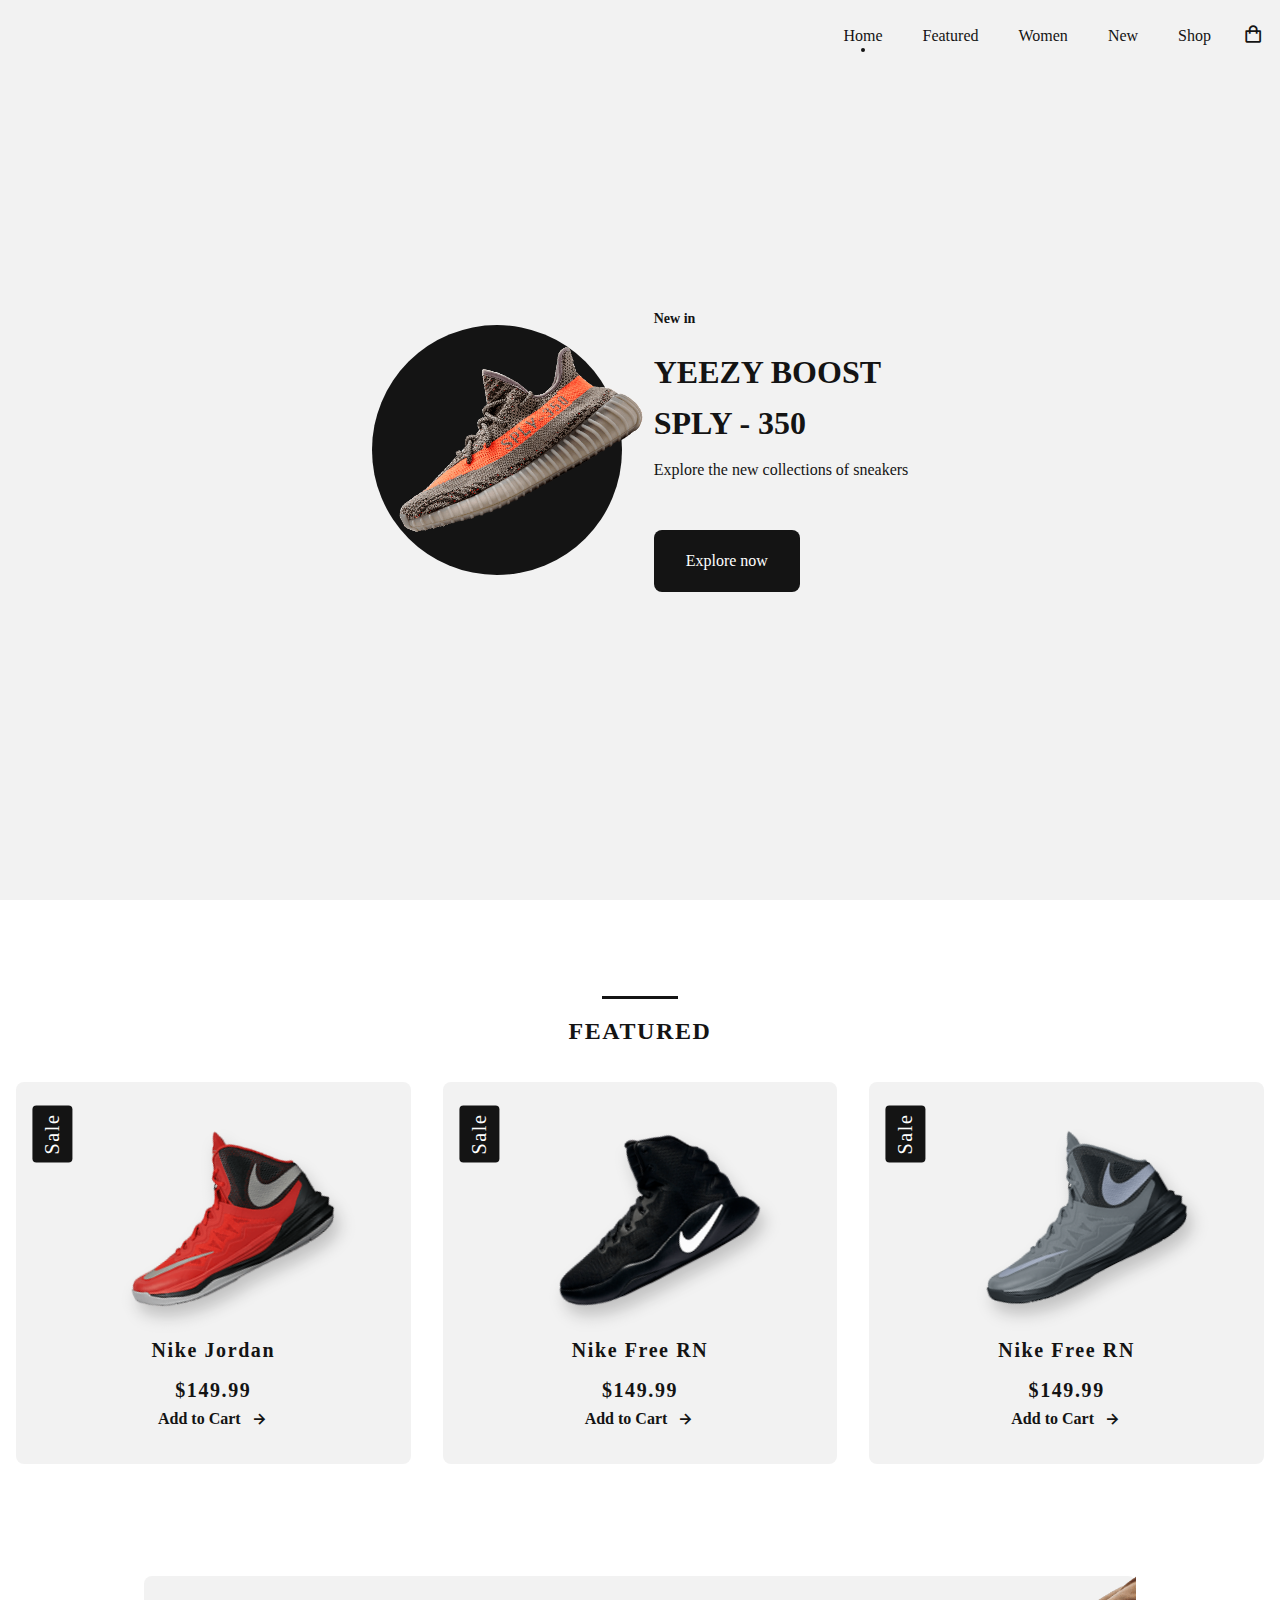
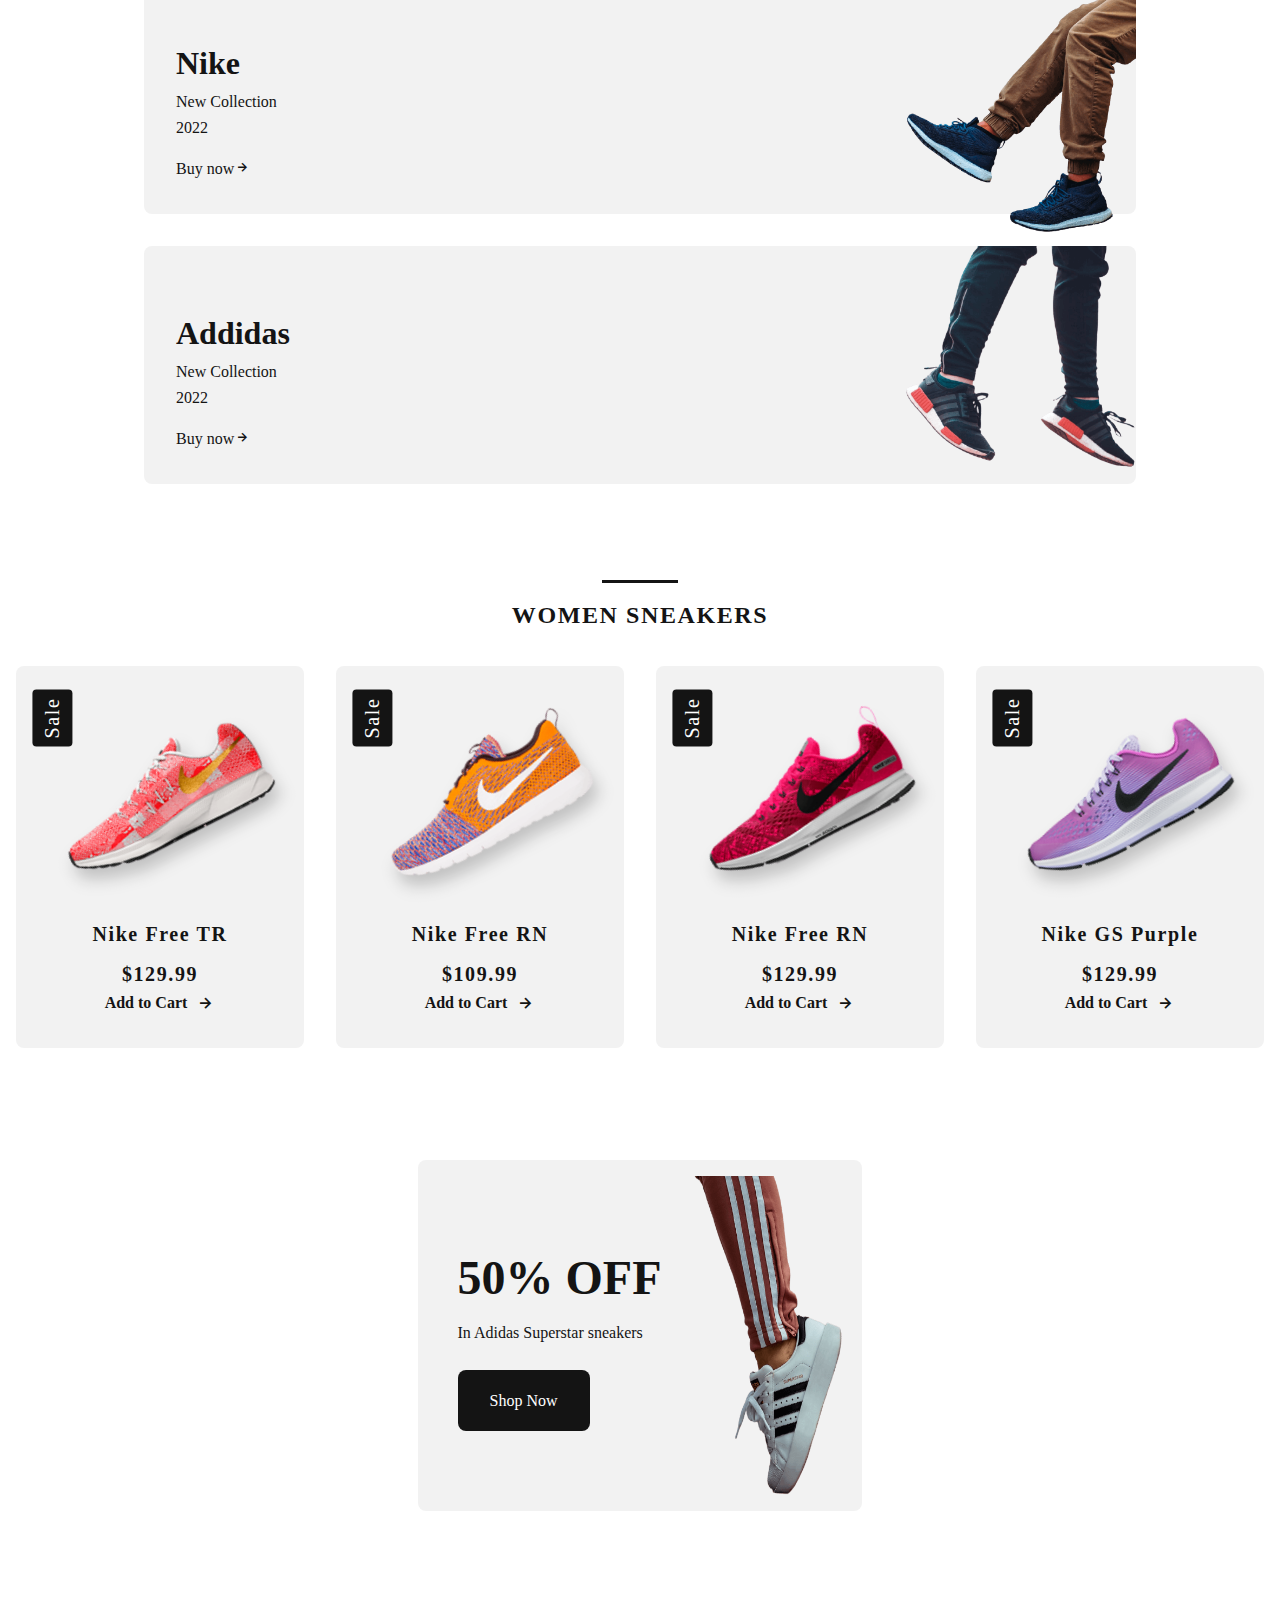
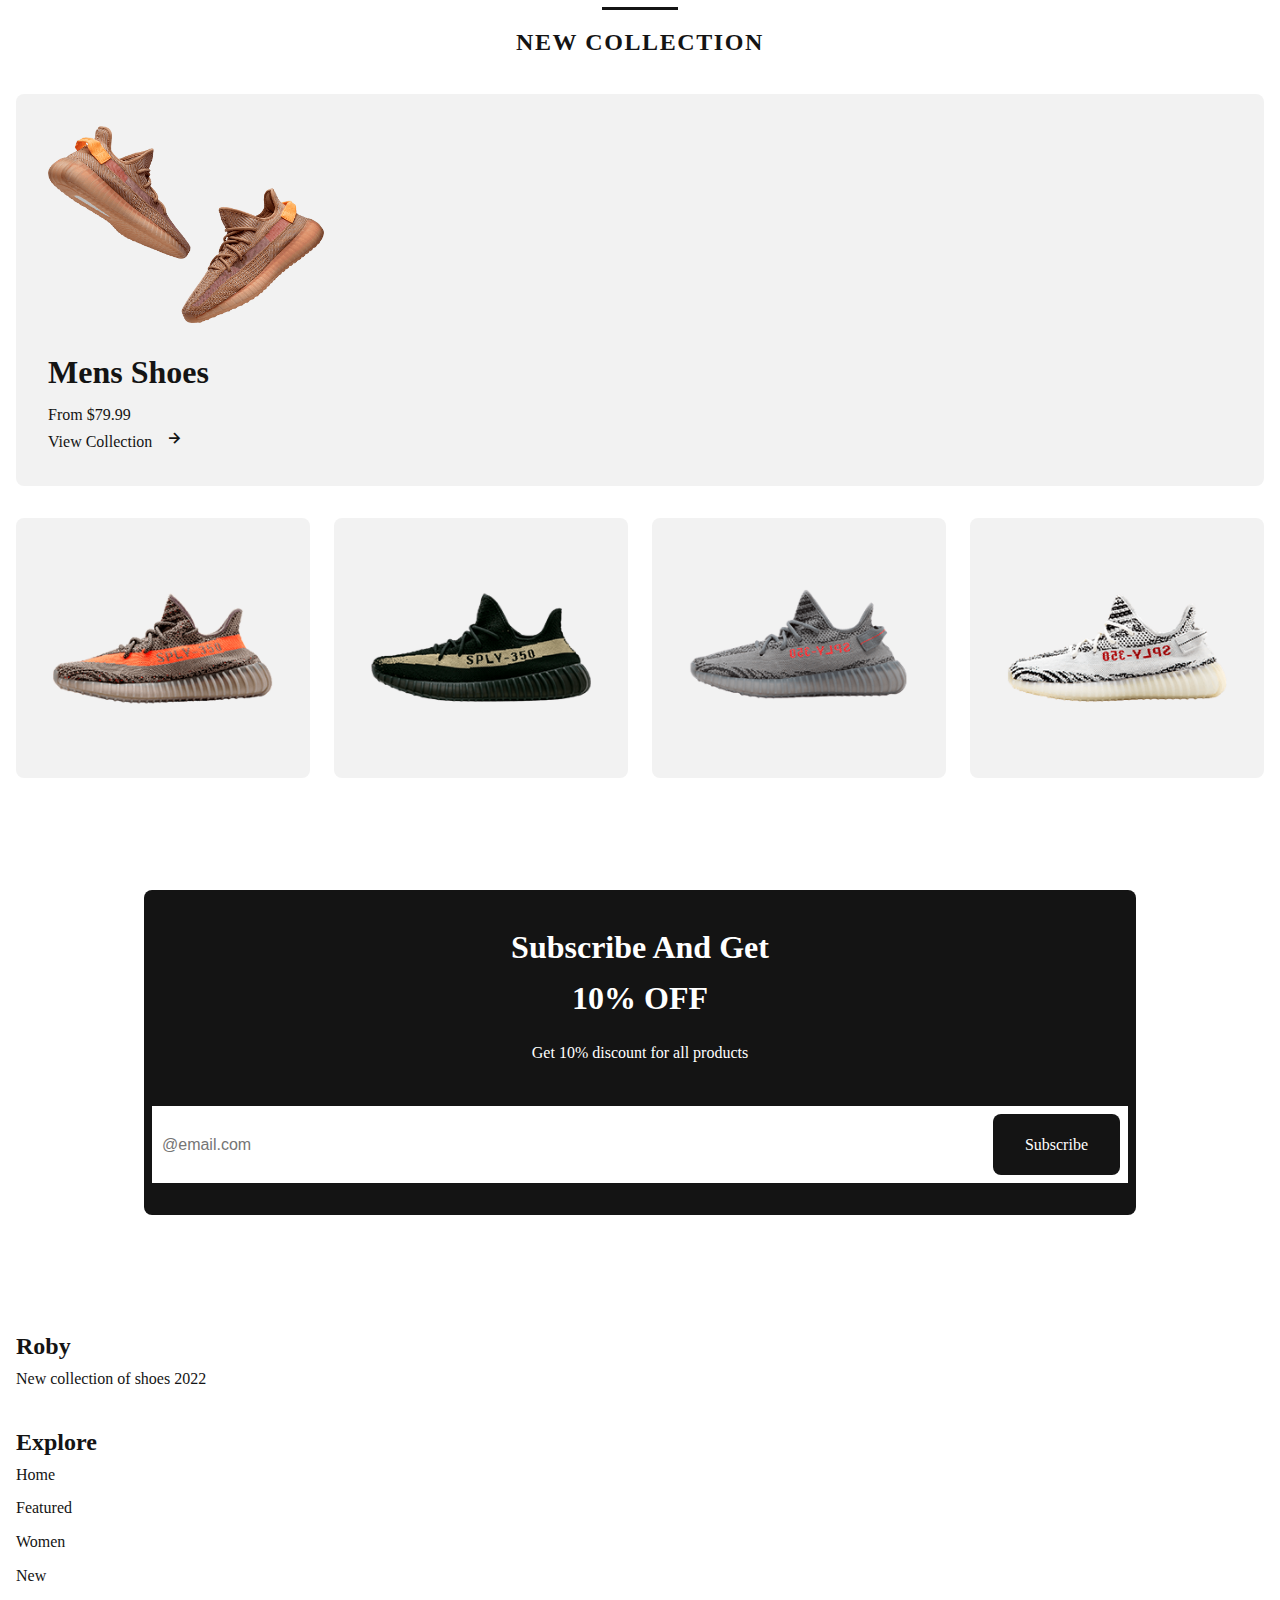
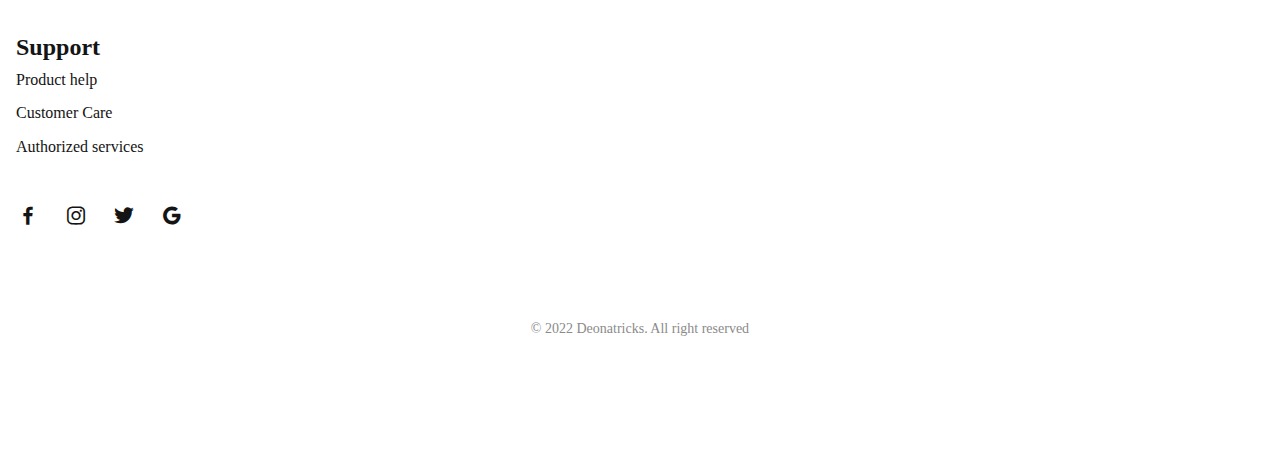
<file: index.html>
<!DOCTYPE html>
<html lang="en">

<head>
    <meta charset="UTF-8">
    <meta name="viewport" content="width=device-width, initial-scale=1.0">
    <!--- css---->
    <link rel="stylesheet" href="roby.css">

    <!---- Box icons-->
    <link href='https://unpkg.com/boxicons@2.0.9/css/boxicons.min.css' rel='stylesheet'>

    <title>Responsible Ecommerce website sneakers</title>
</head>

<body>
    <!-- Header---->
    <header class="l-header" id="header">
        <nav class="nav bd-grid">
            <div class="nav_toggle" id="nav-toggle">
                <i class="bx bxs-grid"></i>
            </div>

            <div class="nav_menu" id="nav-menu">
                <ul class="nav_list">
                    <li class="nav_item"><a href="#home" class="nav_link active">Home</a></li>
                    <li class="nav_item"><a href="#featured" class="nav_link">Featured</a></li>
                    <li class="nav_item"><a href="#women" class="nav_link">Women</a></li>
                    <li class="nav_item"><a href="#new" class="nav_link">New</a></li>
                    <li class="nav_item"><a href="./shop.html" class="nav_link">Shop</a></li>
                </ul>
            </div>
            
            <div class="nav_shop">
                <i class='bx bx-shopping-bag'></i>
            </div>
        </nav>
    </header>
    <main class="l-main">
        <!--====== HOME =======>-->
        <section class="home" id="home">
            <div class="home_container bd-grid">
                <div class="home_sneaker">
                    <div class="home_shape">
                        <img src="img/imghome.png" alt="" class="home_img">
                    </div>
                </div>
                <div class="home_data">
                    <span class="home_new">New in</span>
                    <h1 class="home_title">YEEZY BOOST <br> SPLY - 350 </h1>
                    <P class="home_description">Explore the new collections of sneakers</P>
                    <a href="#" class="button">Explore now</a>
                </div>
            </div>
        </section>
        <!--====== FEATURED =======>-->
        <section class="featured section" id="featured">
            <h2 class="section-title">FEATURED</h2>

            <div class="featured_container bd-grid">
                <article class="sneaker">
                    <div class="sneaker_sale">Sale</div>
                    <img src="img/featured1.png" class="sneaker_img">
                    <span class="sneaker_name">Nike Jordan</span>
                    <span class="sneaker_price">$149.99</span>
                    <a href="" class="button_light">Add to Cart<i class='bx bx-right-arrow-alt button_icon'></i></a>
                </article>

                <article class="sneaker">
                    <div class="sneaker_sale">Sale</div>
                    <img src="img/featured2.png" class="sneaker_img">
                    <span class="sneaker_name">Nike Free RN</span>
                    <span class="sneaker_price">$149.99</span>
                    <a href="" class="button_light">Add to Cart<i class='bx bx-right-arrow-alt button_icon'></i></a>
                </article>

                <article class="sneaker">
                    <div class="sneaker_sale">Sale</div>
                    <img src="img/featured3.png" class="sneaker_img">
                    <span class="sneaker_name">Nike Free RN</span>
                    <span class="sneaker_price">$149.99</span>
                    <a href="" class="button_light">Add to Cart<i class='bx bx-right-arrow-alt button_icon'></i></a>
                </article>
            </div>
        </section>
        <!--====== COLLECTION =======>-->
        <section class="collection red">
            <div class="collection_container bd-grid">
                <div class="collection_card">
                    <div class="collection_data">
                        <h3 class="collection_name">Nike</h3>
                        <p class="collection_description">
                            New Collection <br/>2022
                        </p>
                        <a href="#" clas="button_light">Buy now<i class='bx bx-right-arrow-alt button-icon'></i></a>
                    </div>
                        <img src="img/collection1.png" alt="" class="collection__img">                 
                </div>
                 

                <div class="collection_card">
                    <div class="collection_data">
                        <h3 class="collection_name">Addidas</h3>
                        <p class="collection_description">
                            New Collection<br/> 2022
                        </p>
                        <a href="#" clas="button_light">Buy now<i class='bx bx-right-arrow-alt button-icon'></i></a>
                    </div>
                        <img src="img/collection2.png" alt="" class="collection__img">                 
                </div>

               
            </div>
        </section>
        <!---========WOMEN SNEAKERS=======-->
           <section class="women section" id="women">
               <h2 class="section-title">WOMEN SNEAKERS</h2> 

               <div class="women__container bd-grid">
                <article class="sneaker">
                    <div class="sneaker_sale">Sale</div>
                    <img src="img/women1.png" class="sneaker_img">
                    <span class="sneaker_name">Nike Free TR</span>
                    <span class="sneaker_price">$129.99</span>
                    <a href="" class="button_light">Add to Cart<i class='bx bx-right-arrow-alt button_icon'></i></a>
                </article>
                             
                <article class="sneaker">
                    <div class="sneaker_sale">Sale</div>
                    <img src="img/women2.png" class="sneaker_img">
                    <span class="sneaker_name">Nike Free RN</span>
                    <span class="sneaker_price">$109.99</span>
                    <a href="" class="button_light">Add to Cart<i class='bx bx-right-arrow-alt button_icon'></i></a>
                </article>
                    
                <article class="sneaker">
                    <div class="sneaker_sale">Sale</div>
                    <img src="img/women3.png" class="sneaker_img">
                    <span class="sneaker_name">Nike Free RN</span>
                    <span class="sneaker_price">$129.99</span>
                    <a href="" class="button_light">Add to Cart<i class='bx bx-right-arrow-alt button_icon'></i></a>
                </article>

                <article class="sneaker">
                    <div class="sneaker_sale">Sale</div>
                    <img src="img/women4.png" class="sneaker_img">
                    <span class="sneaker_name">Nike GS Purple</span>
                    <span class="sneaker_price">$129.99</span>
                    <a href="" class="button_light">Add to Cart<i class='bx bx-right-arrow-alt button_icon'></i></a>
                </article>


               </div>
           </section>
        <!---======== OFFER =======-->
            <section class="offer ">
                <div class="offer_container ">
                    <div class="offer__data">
                        <h3 class="offer__title">50% OFF</h3>
                       <p class="offer__description">In Adidas Superstar sneakers</p>
                       <a href="#" class="button button1">Shop Now</a>
                    </div>

                    <img src="img/offert.png"  alt="" class="offer__img "  >
                </div>
                
            </section>
        <!---======== NEW COLLECTION =======-->

        <section class="new section" id="new">
             <h2 class="section-title">NEW COLLECTION</h2>

             <div class="new__container bd-grid"> 
                <div class="new__mens">
                    <img src="img/new1.png" alt="" class="new__mens-img">
                    <h3 class="new__title">Mens Shoes</h3>
                    <span class="new_preci">From $79.99</span>
                       <a href="#" class="button-light"> View Collection <i class='bx bx-right-arrow-alt button_icon'></i></a>
                 </div>
                    
                   <div class="new__sneaker">
                       <div class="new__sneaker-card">
                           <img src="img/new2.png" alt="" class="new__sneaker-img">
                           <div class="new__sneaker-overlay">
                               <a href="#" class="button">Add to Cart</a>
                           </div>
                       </div>

                       <div class="new__sneaker-card">
                        <img src="img/new3.png" alt="" class="new__sneaker-img">
                        <div class="new__sneaker-overlay">
                            <a href="#" class="button">Add to Cart</a>
                        </div>
                    </div>


                    <div class="new__sneaker-card">
                        <img src="img/new4.png" alt="" class="new__sneaker-img">
                        <div class="new__sneaker-overlay">
                            <a href="#" class="button">Add to Cart</a>
                        </div>
                    </div>

                    <div class="new__sneaker-card">
                        <img src="img/new5.png" alt="" class="new__sneaker-img">
                        <div class="new__sneaker-overlay">
                            <a href="#" class="button">Add to Cart</a>
                        </div>
                    </div>
                   </div>

             </div>
             
        </section>

        <!---======== NEWSLETTER =======-->
            <section class="newsletter red">
                <div class="newsletter__container bd-grid">
                    <div>
                        <h3 class="newsletter__title">Subscribe And Get <br> 10% OFF</h3>
                        <p class="newsletter__description">Get 10% discount for all products</p>

                    </div>

                    <form action="" class="newsletter__subscribe">
                        <input type="text" placeholder="@email.com" class="newsletter__input">
                        <a href="#" class="button">Subscribe</a>
                    </form>
                </div>
            </section>

    </main>
    <!---Footer--->
       <footer class="footer section">
           <div class="footer__content bd-grid">
               <div class="footer__box">
                   <h3 class="footer__title">Roby</h3>
                   <p class="footer__description">New collection of shoes 2022</p>
               </div>

               <div class="footer__box">
                <h3 class="footer__title">Explore</h3>
                <ul>
                  <li><a href="#home" class="footer__link">Home</a></li>
                  <li><a href="#featured" class="footer__link"> Featured</a></li>
                  <li><a href="#women" class="footer__link">Women</a></li>
                  <li><a href="#new" class="footer__link">New</a></li>
                </ul>
            </div>

            <div class="footer__box">
                <h3 class="footer__title">Support</h3>
                <ul>
                  <li><a href="#" class="footer__link">Product help</a></li>
                  <li><a href="#" class="footer__link"> Customer Care</a></li>
                  <li><a href="#" class="footer__link">Authorized services</a></li>
                  
                </ul>
            </div>

            <div class="footer__box">
            
                  <a href="#" class="footer__social"><i class="bx bxl-facebook"></i></a>
                  <a href="#" class="footer__social"> <i class="bx bxl-instagram"></i></a>
                  <a href="#" class="footer__social"><i class="bx bxl-twitter"></i></a>
                  <a href="#" class="footer__social"><i class="bx bxl-google"></i></a>
                
            </div>

           </div>

           <p class="footer__copy">&#169 2022 Deonatricks. All right reserved </p>
       </footer>         
   

    <!----main Js---->
    <script src=" main.js "></script>
</body>

</html>
</file>
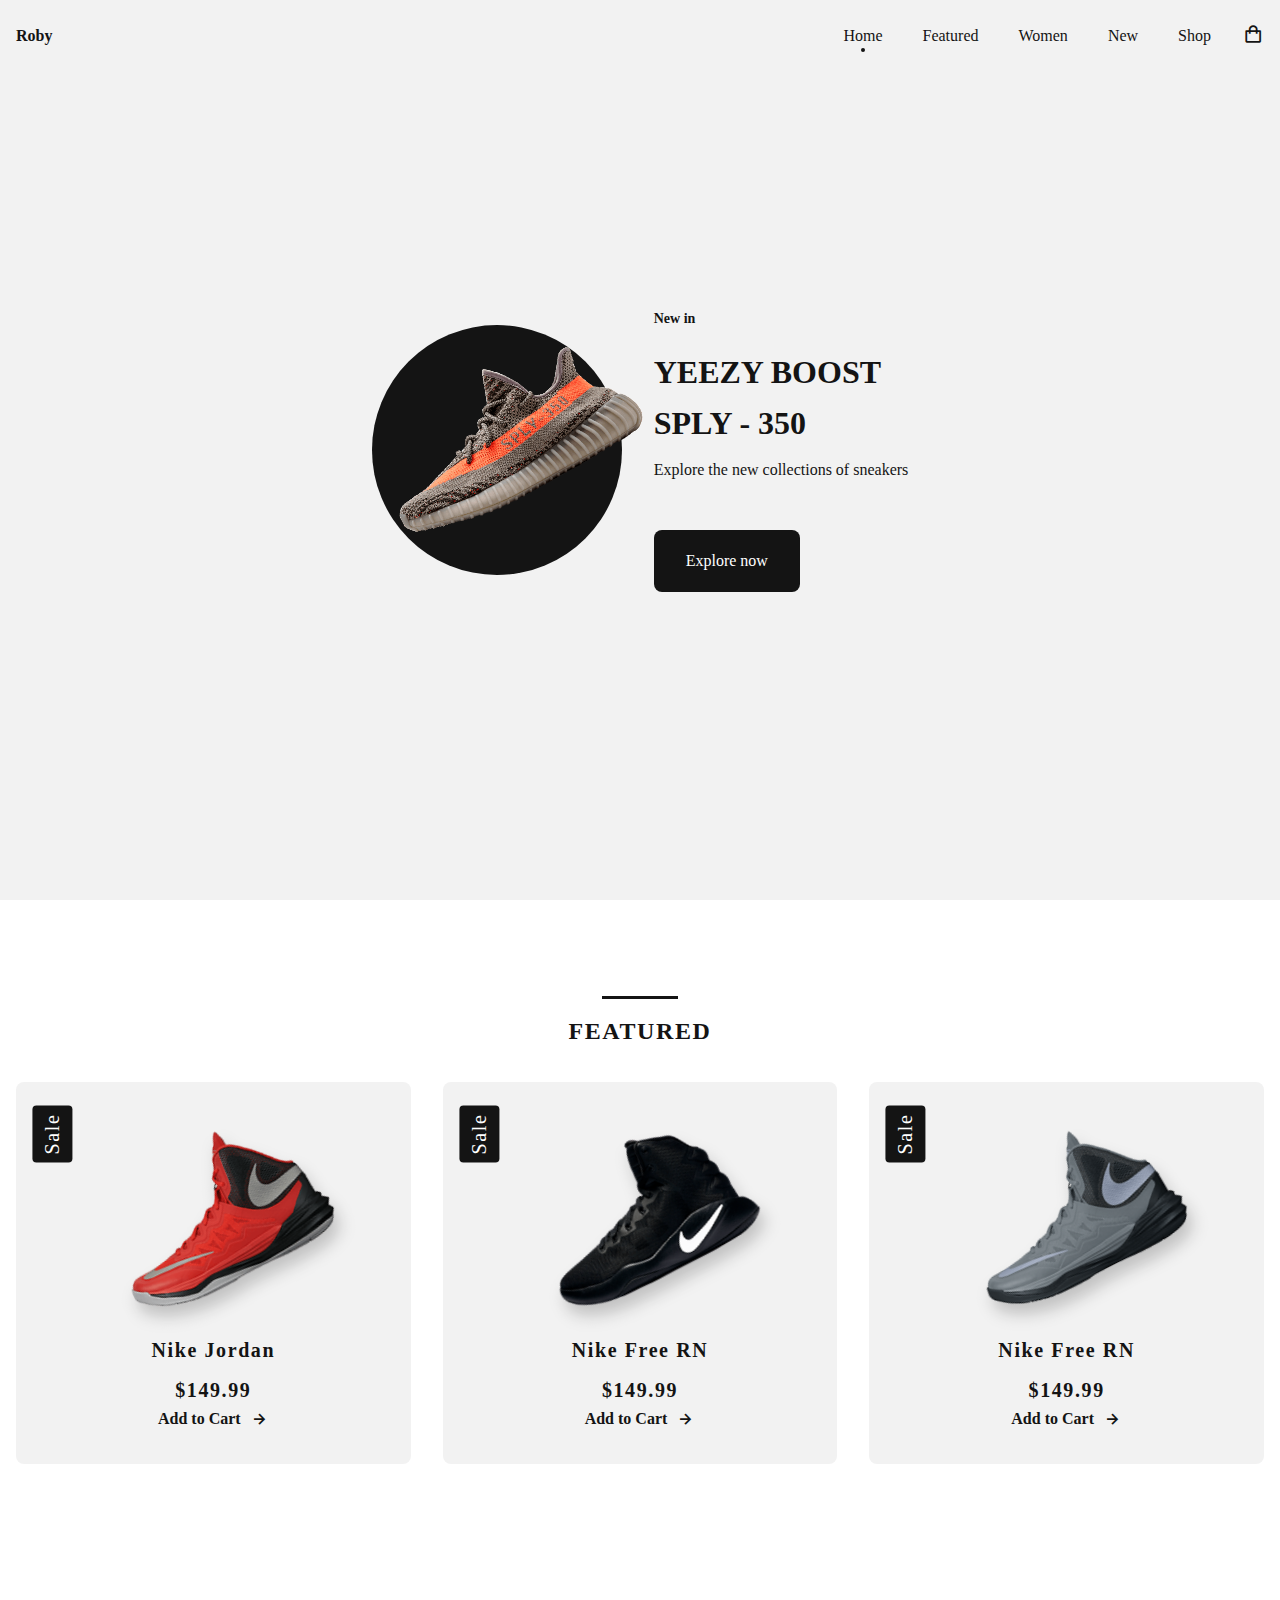
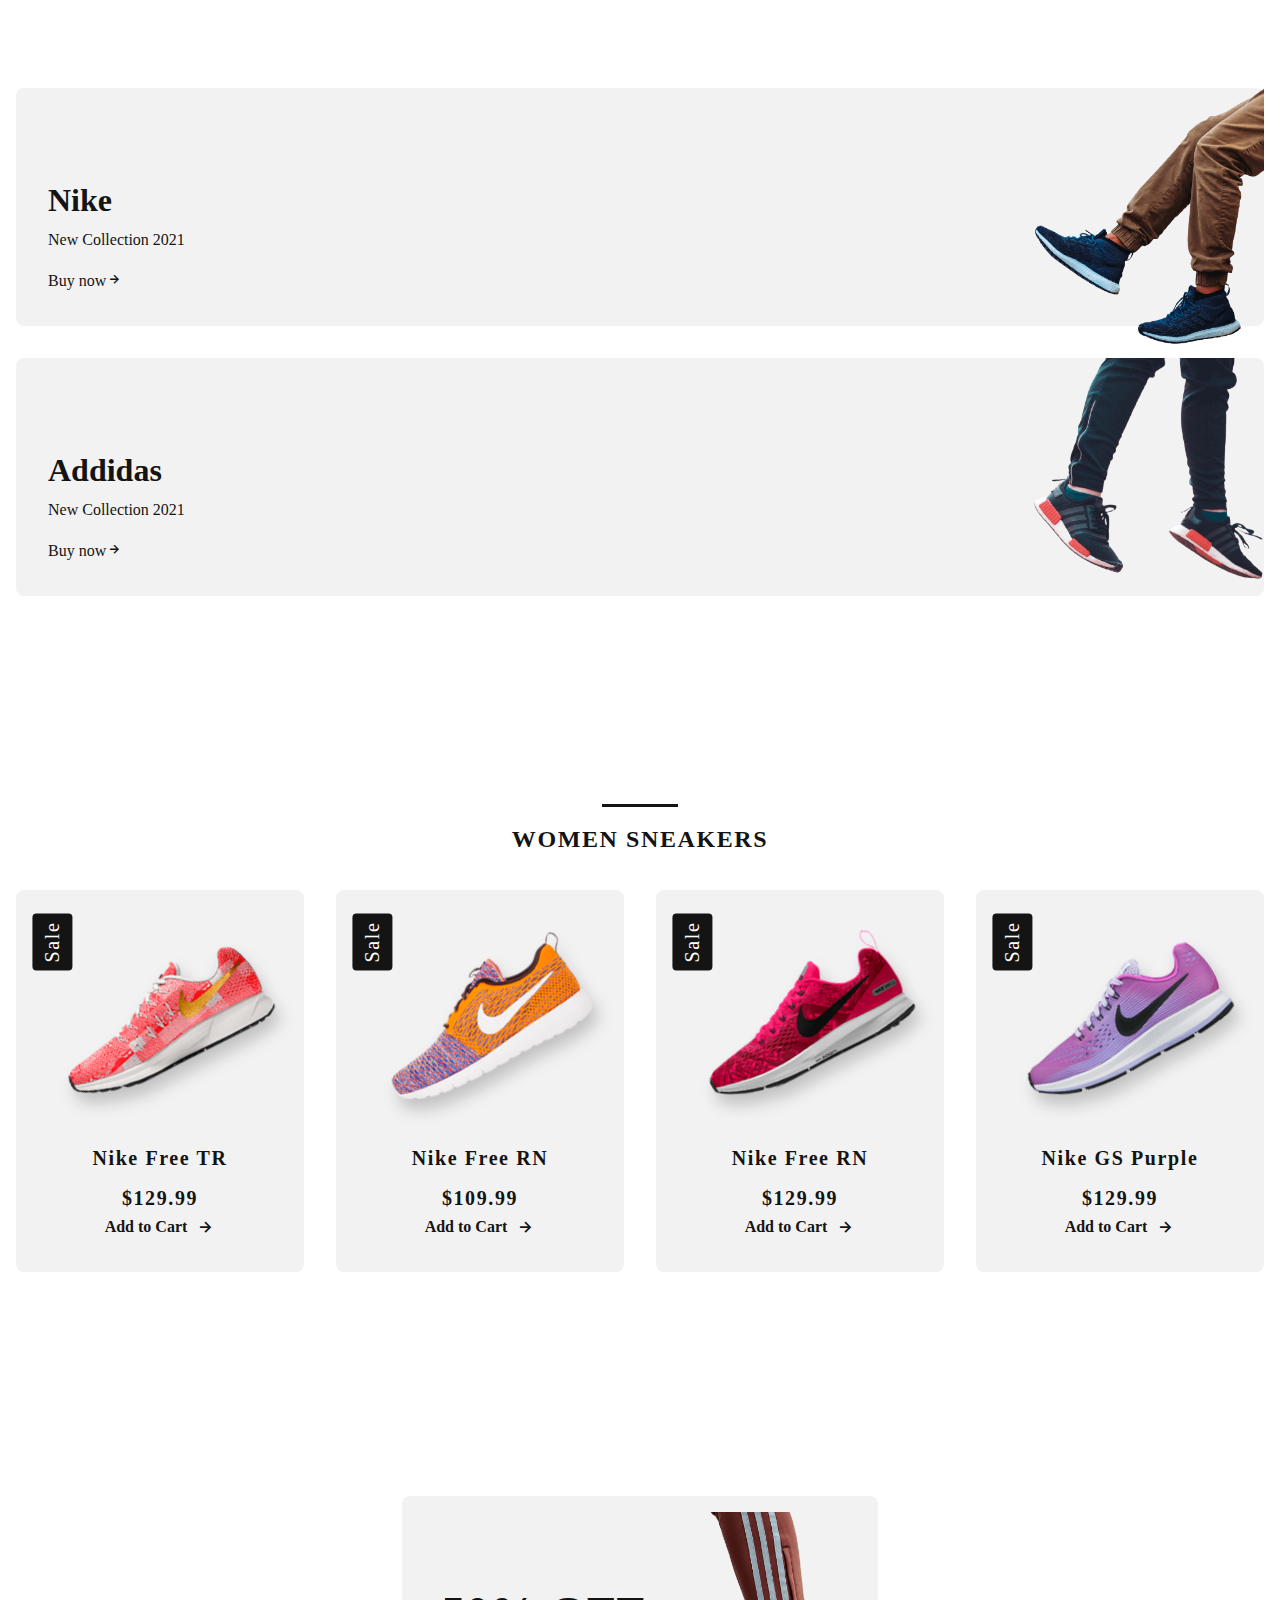
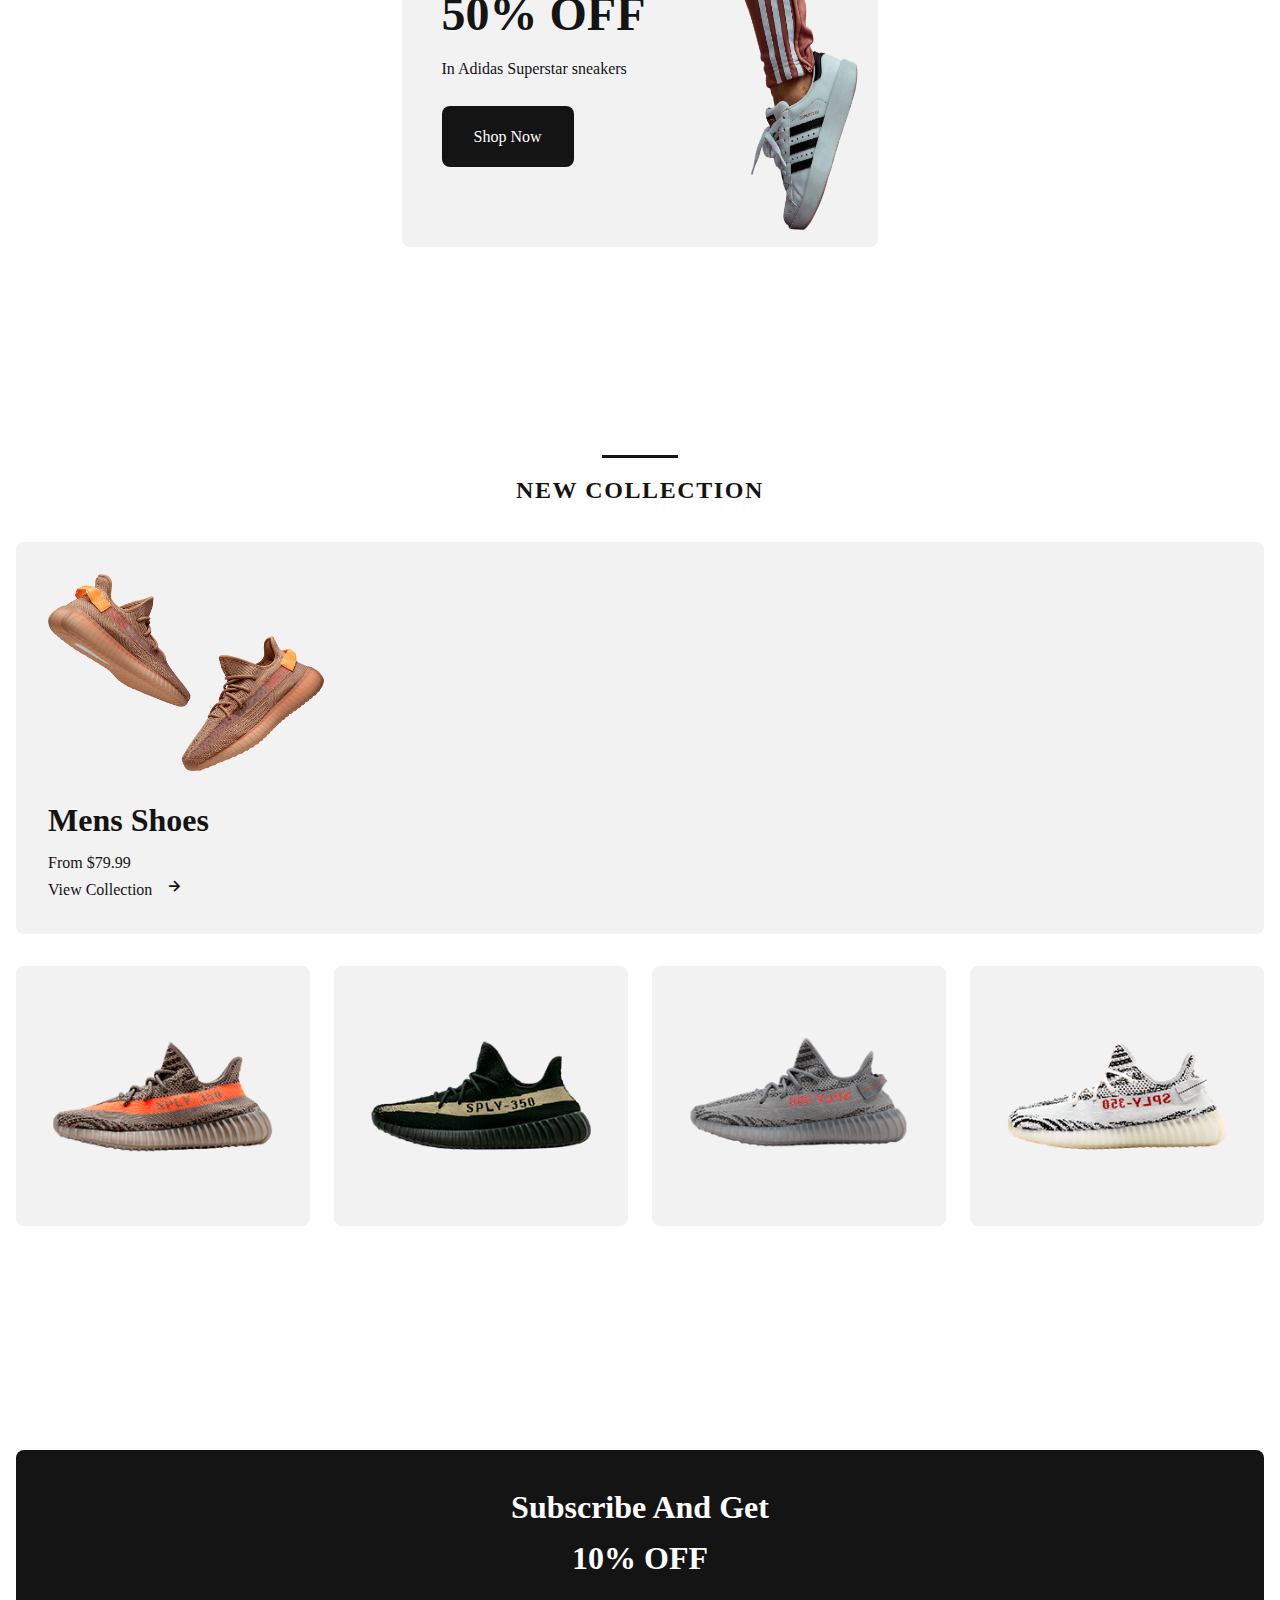
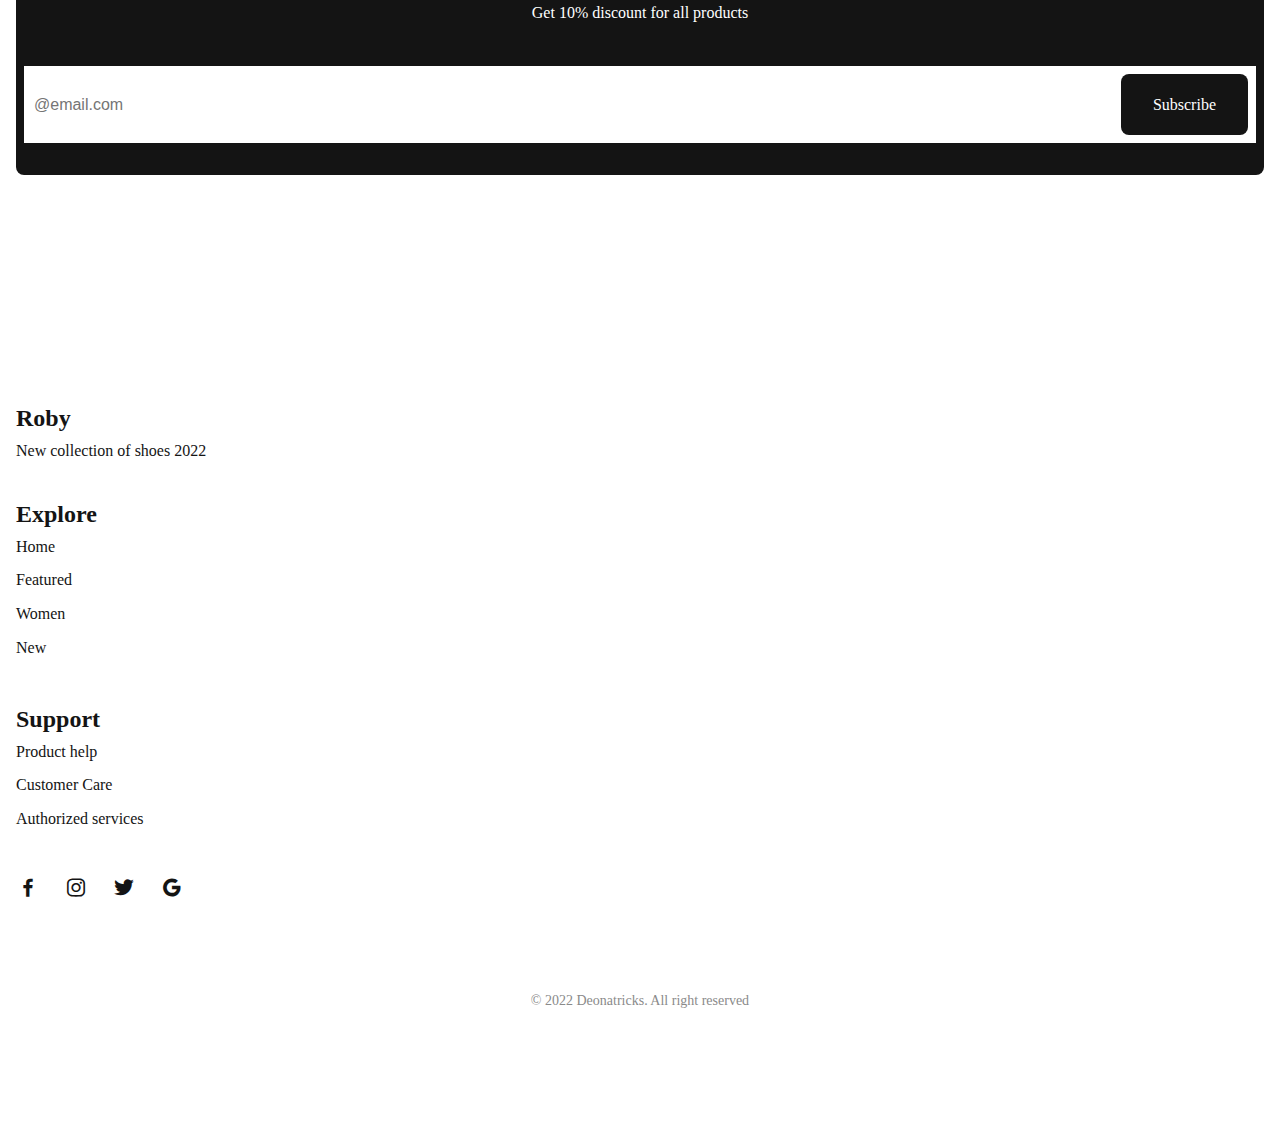
<file: roby.html>
<!DOCTYPE html>
<html lang="en">

<head>
    <meta charset="UTF-8">
    <meta name="viewport" content="width=device-width, initial-scale=1.0">
    <!--- css---->
    <link rel="stylesheet" href="roby.css">

    <!---- Box icons-->
    <link href='https://unpkg.com/boxicons@2.0.9/css/boxicons.min.css' rel='stylesheet'>

    <title>Responsible Ecommerce website sneakers</title>
</head>

<body>
    <!-- Header---->
    <header class="l-header" id="header">
        <nav class="nav bd-grid">
            <div class="nav_toggle" id="nav-toggle">
                <i class="bx bxs-grid"></i>
            </div>
            <a href="#" class="nav_logo">Roby</a>

            <div class="nav_menu" id="nav-menu">
                <ul class="nav_list">
                    <li class="nav_item"><a href="#home" class="nav_link active">Home</a></li>
                    <li class="nav_item"><a href="#featured" class="nav_link">Featured</a></li>
                    <li class="nav_item"><a href="#women" class="nav_link">Women</a></li>
                    <li class="nav_item"><a href="#new" class="nav_link">New</a></li>
                    <li class="nav_item"><a href="./shop.html" class="nav_link">Shop</a></li>
                </ul>
            </div>
            <div class="nav_shop">
                <i class='bx bx-shopping-bag'></i>
            </div>
        </nav>
    </header>
    <main class="l-main">
        <!--====== HOME =======>-->
        <section class="home" id="home">
            <div class="home_container bd-grid">
                <div class="home_sneaker">
                    <div class="home_shape">
                        <img src="img/imghome.png" alt="" class="home_img">
                    </div>
                </div>
                <div class="home_data">
                    <span class="home_new">New in</span>
                    <h1 class="home_title">YEEZY BOOST <br> SPLY - 350 </h1>
                    <P class="home_description">Explore the new collections of sneakers</P>
                    <a href="#" class="button">Explore now</a>
                </div>
            </div>
        </section>
        <!--====== FEATURED =======>-->
        <section class="featured section" id="featured">
            <h2 class="section-title">FEATURED</h2>

            <div class="featured_container bd-grid">
                <article class="sneaker">
                    <div class="sneaker_sale">Sale</div>
                    <img src="img/featured1.png" class="sneaker_img">
                    <span class="sneaker_name">Nike Jordan</span>
                    <span class="sneaker_price">$149.99</span>
                    <a href="" class="button_light">Add to Cart<i class='bx bx-right-arrow-alt button_icon'></i></a>
                </article>

                <article class="sneaker">
                    <div class="sneaker_sale">Sale</div>
                    <img src="img/featured2.png" class="sneaker_img">
                    <span class="sneaker_name">Nike Free RN</span>
                    <span class="sneaker_price">$149.99</span>
                    <a href="" class="button_light">Add to Cart<i class='bx bx-right-arrow-alt button_icon'></i></a>
                </article>

                <article class="sneaker">
                    <div class="sneaker_sale">Sale</div>
                    <img src="img/featured3.png" class="sneaker_img">
                    <span class="sneaker_name">Nike Free RN</span>
                    <span class="sneaker_price">$149.99</span>
                    <a href="" class="button_light">Add to Cart<i class='bx bx-right-arrow-alt button_icon'></i></a>
                </article>
            </div>
        </section>
        <!--====== COLLECTION =======>-->
        <section class="collection section ">
            <div class="collection_container bd-grid">
                <div class="collection_card">
                    <div class="collection_data">
                        <h3 class="collection_name">Nike</h3>
                        <p class="collection_description">
                            New Collection 2021
                        </p>
                        <a href="#" clas="button_light">Buy now<i class='bx bx-right-arrow-alt button-icon'></i></a>
                    </div>
                        <img src="img/collection1.png" alt="" class="collection__img">                 
                </div>
                 

                <div class="collection_card">
                    <div class="collection_data">
                        <h3 class="collection_name">Addidas</h3>
                        <p class="collection_description">
                            New Collection 2021
                        </p>
                        <a href="#" clas="button_light">Buy now<i class='bx bx-right-arrow-alt button-icon'></i></a>
                    </div>
                        <img src="img/collection2.png" alt="" class="collection__img">                 
                </div>

               
            </div>
        </section>
        <!---========WOMEN SNEAKERS=======-->
           <section class="women section" id="women">
               <h2 class="section-title">WOMEN SNEAKERS</h2> 

               <div class="women__container bd-grid">
                <article class="sneaker">
                    <div class="sneaker_sale">Sale</div>
                    <img src="img/women1.png" class="sneaker_img">
                    <span class="sneaker_name">Nike Free TR</span>
                    <span class="sneaker_price">$129.99</span>
                    <a href="" class="button_light">Add to Cart<i class='bx bx-right-arrow-alt button_icon'></i></a>
                </article>
                             
                <article class="sneaker">
                    <div class="sneaker_sale">Sale</div>
                    <img src="img/women2.png" class="sneaker_img">
                    <span class="sneaker_name">Nike Free RN</span>
                    <span class="sneaker_price">$109.99</span>
                    <a href="" class="button_light">Add to Cart<i class='bx bx-right-arrow-alt button_icon'></i></a>
                </article>
                    
                <article class="sneaker">
                    <div class="sneaker_sale">Sale</div>
                    <img src="img/women3.png" class="sneaker_img">
                    <span class="sneaker_name">Nike Free RN</span>
                    <span class="sneaker_price">$129.99</span>
                    <a href="" class="button_light">Add to Cart<i class='bx bx-right-arrow-alt button_icon'></i></a>
                </article>

                <article class="sneaker">
                    <div class="sneaker_sale">Sale</div>
                    <img src="img/women4.png" class="sneaker_img">
                    <span class="sneaker_name">Nike GS Purple</span>
                    <span class="sneaker_price">$129.99</span>
                    <a href="" class="button_light">Add to Cart<i class='bx bx-right-arrow-alt button_icon'></i></a>
                </article>


               </div>
           </section>
        <!---======== OFFER =======-->
            <section class="offer section">
                <div class="offer_container bd-grid">
                    <div class="offer__data">
                        <h3 class="offer__title">50% OFF</h3>
                       <p class="offer__description">In Adidas Superstar sneakers</p>
                       <a href="#" class="button">Shop Now</a>
                    </div>

                    <img src="img/offert.png"  alt="" class="offer__img "  >
                </div>
                
            </section>
        <!---======== NEW COLLECTION =======-->

        <section class="new section" id="new">
             <h2 class="section-title">NEW COLLECTION</h2>

             <div class="new__container bd-grid"> 
                <div class="new__mens">
                    <img src="img/new1.png" alt="" class="new__mens-img">
                    <h3 class="new__title">Mens Shoes</h3>
                    <span class="new_preci">From $79.99</span>
                       <a href="#" class="button-light"> View Collection <i class='bx bx-right-arrow-alt button_icon'></i></a>
                 </div>
                    
                   <div class="new__sneaker">
                       <div class="new__sneaker-card">
                           <img src="img/new2.png" alt="" class="new__sneaker-img">
                           <div class="new__sneaker-overlay">
                               <a href="#" class="button">Add to Cart</a>
                           </div>
                       </div>

                       <div class="new__sneaker-card">
                        <img src="img/new3.png" alt="" class="new__sneaker-img">
                        <div class="new__sneaker-overlay">
                            <a href="#" class="button">Add to Cart</a>
                        </div>
                    </div>


                    <div class="new__sneaker-card">
                        <img src="img/new4.png" alt="" class="new__sneaker-img">
                        <div class="new__sneaker-overlay">
                            <a href="#" class="button">Add to Cart</a>
                        </div>
                    </div>

                    <div class="new__sneaker-card">
                        <img src="img/new5.png" alt="" class="new__sneaker-img">
                        <div class="new__sneaker-overlay">
                            <a href="#" class="button">Add to Cart</a>
                        </div>
                    </div>
                   </div>

             </div>
             
        </section>

        <!---======== NEWSLETTER =======-->
            <section class="newsletter section">
                <div class="newsletter__container bd-grid">
                    <div>
                        <h3 class="newsletter__title">Subscribe And Get <br> 10% OFF</h3>
                        <p class="newsletter__description">Get 10% discount for all products</p>

                    </div>

                    <form action="" class="newsletter__subscribe">
                        <input type="text" placeholder="@email.com" class="newsletter__input">
                        <a href="#" class="button">Subscribe</a>
                    </form>
                </div>
            </section>

    </main>
    <!---Footer--->
       <footer class="footer section">
           <div class="footer__content bd-grid">
               <div class="footer__box">
                   <h3 class="footer__title">Roby</h3>
                   <p class="footer__description">New collection of shoes 2022</p>
               </div>

               <div class="footer__box">
                <h3 class="footer__title">Explore</h3>
                <ul>
                  <li><a href="#home" class="footer__link">Home</a></li>
                  <li><a href="#featured" class="footer__link"> Featured</a></li>
                  <li><a href="#women" class="footer__link">Women</a></li>
                  <li><a href="#new" class="footer__link">New</a></li>
                </ul>
            </div>

            <div class="footer__box">
                <h3 class="footer__title">Support</h3>
                <ul>
                  <li><a href="#" class="footer__link">Product help</a></li>
                  <li><a href="#" class="footer__link"> Customer Care</a></li>
                  <li><a href="#" class="footer__link">Authorized services</a></li>
                  
                </ul>
            </div>

            <div class="footer__box">
            
                  <a href="#" class="footer__social"><i class="bx bxl-facebook"></i></a>
                  <a href="#" class="footer__social"> <i class="bx bxl-instagram"></i></a>
                  <a href="#" class="footer__social"><i class="bx bxl-twitter"></i></a>
                  <a href="#" class="footer__social"><i class="bx bxl-google"></i></a>
                
            </div>

           </div>

           <p class="footer__copy">&#169 2022 Deonatricks. All right reserved </p>
       </footer>         
   

    <!----main Js---->
    <script src=" main.js "></script>
</body>

</html>
</file>
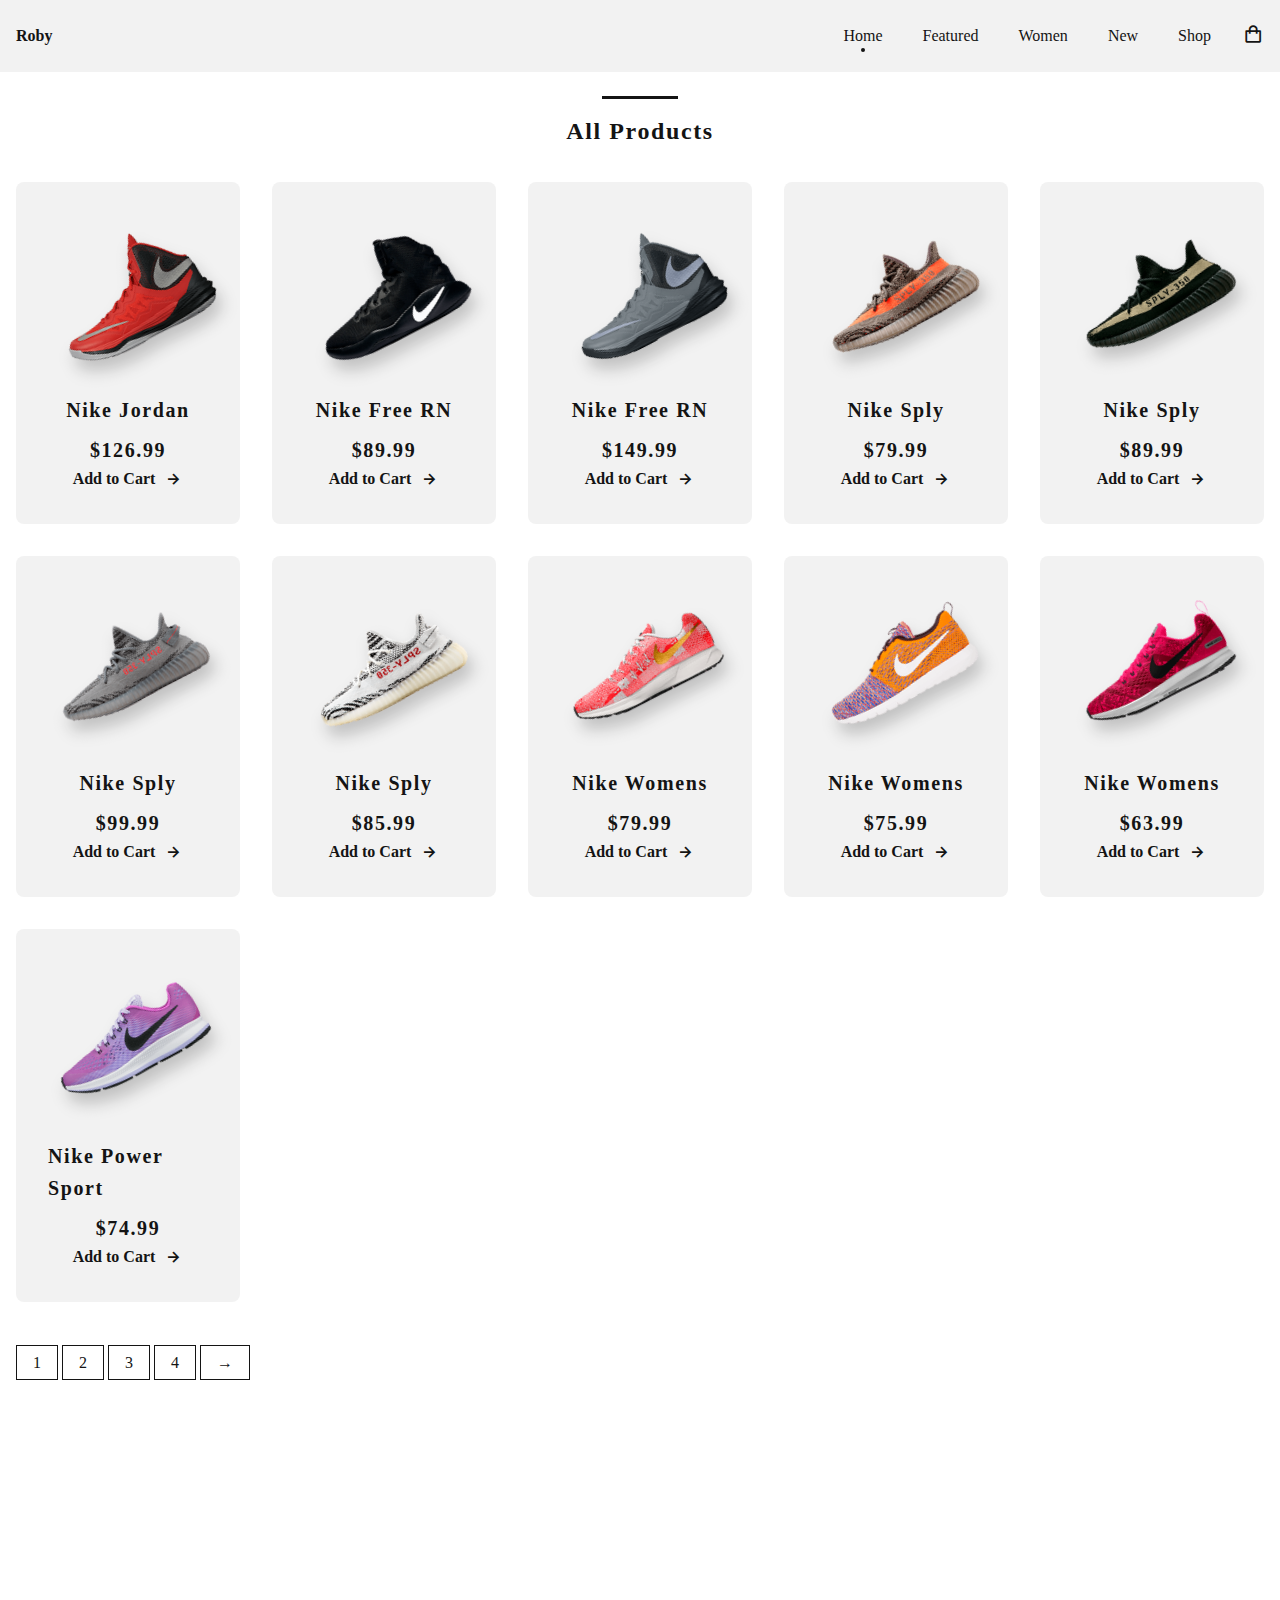
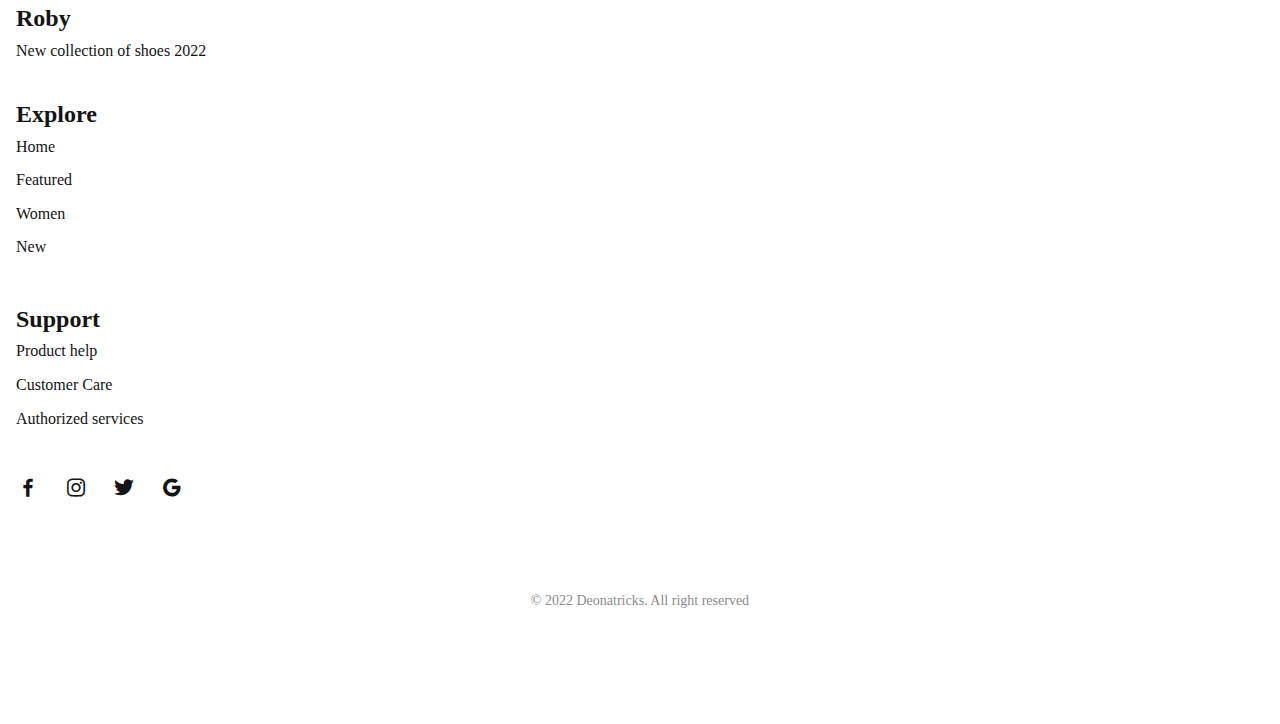
<file: shop.html>
<!DOCTYPE html>
 <html lang="en">
    <head>
        <meta charset="UTF-8">
        <meta name="viewport" content="width=device-width, initial-scale=1.0">
        <!--- CSS ---->
           <link rel="stylesheet" href="roby.css">  

         <!--- Box Icons ---->
         <link href='https://unpkg.com/boxicons@2.0.9/css/boxicons.min.css' rel='stylesheet'>

         <title>Responsive Ecommerce website sneakers</title>
    </head>
    <body>
         <!--- Header ---->
         <header class="l-header" id="header">
            <nav class="nav bd-grid">
                <div class="nav_toggle" id="nav-toggle">
                    <i class="bx bxs-grid"></i>
                </div>
                <a href="#" class="nav_logo">Roby</a>
    
                <div class="nav_menu" id="nav-menu">
                    <ul class="nav_list">
                        <li class="nav_item"><a href="./index.html" class="nav_link active">Home</a></li>
                        <li class="nav_item"><a href="./index.html" class="nav_link">Featured</a></li>
                        <li class="nav_item"><a href="./index.html" class="nav_link">Women</a></li>
                        <li class="nav_item"><a href="./index.html" class="nav_link">New</a></li>
                        <li class="nav_item"><a href="#shop" class="nav_link">Shop</a></li>
                    </ul>
                </div>
                <div class="nav_shop">
                    <i class='bx bx-shopping-bag'></i>
                </div>
            </nav>
         </header>
 
         <main class="l-main">
             <!--- ALL PRODUCTS ---->
             <section class="featured section" id="shop">
                <h2 class="section-title">All Products</h2>
    
                <div class="featured_container bd-grid">
                    <article class="sneaker">
                        
                        <img src="img/featured1.png" class="sneaker_img">
                        <span class="sneaker_name">Nike Jordan</span>
                        <span class="sneaker_price">$126.99</span>
                        <a href="" class="button_light">Add to Cart<i class='bx bx-right-arrow-alt button_icon'></i></a>
                    </article>
    
                    <article class="sneaker">
                        <img src="img/featured2.png" class="sneaker_img">
                        <span class="sneaker_name">Nike Free RN</span>
                        <span class="sneaker_price">$89.99</span>
                        <a href="" class="button_light">Add to Cart<i class='bx bx-right-arrow-alt button_icon'></i></a>
                    </article>
    
                    <article class="sneaker">
                        <img src="img/featured3.png" class="sneaker_img">
                        <span class="sneaker_name">Nike Free RN</span>
                        <span class="sneaker_price">$149.99</span>
                        <a href="" class="button_light">Add to Cart<i class='bx bx-right-arrow-alt button_icon'></i></a>
                    </article>

                    <article class="sneaker">
                        <img src="img/new2.png" class="sneaker_img">
                        <span class="sneaker_name">Nike Sply</span>
                        <span class="sneaker_price">$79.99</span>
                        <a href="" class="button_light">Add to Cart<i class='bx bx-right-arrow-alt button_icon'></i></a>
                    </article>

                    <article class="sneaker">
                        <img src="img/new3.png" class="sneaker_img">
                        <span class="sneaker_name">Nike Sply</span>
                        <span class="sneaker_price">$89.99</span>
                        <a href="" class="button_light">Add to Cart<i class='bx bx-right-arrow-alt button_icon'></i></a>
                    </article>

                    <article class="sneaker">
                        <img src="img/new4.png" class="sneaker_img">
                        <span class="sneaker_name">Nike Sply</span>
                        <span class="sneaker_price">$99.99</span>
                        <a href="" class="button_light">Add to Cart<i class='bx bx-right-arrow-alt button_icon'></i></a>
                    </article>

                    <article class="sneaker">
                        <img src="img/new5.png" class="sneaker_img">
                        <span class="sneaker_name">Nike Sply</span>
                        <span class="sneaker_price">$85.99</span>
                        <a href="" class="button_light">Add to Cart<i class='bx bx-right-arrow-alt button_icon'></i></a>
                    </article>

                    <article class="sneaker">
                        <img src="img/women1.png" class="sneaker_img">
                        <span class="sneaker_name">Nike Womens</span>
                        <span class="sneaker_price">$79.99</span>
                        <a href="" class="button_light">Add to Cart<i class='bx bx-right-arrow-alt button_icon'></i></a>
                    </article>

                    <article class="sneaker">
                        <img src="img/women2.png" class="sneaker_img">
                        <span class="sneaker_name">Nike Womens</span>
                        <span class="sneaker_price">$75.99</span>
                        <a href="" class="button_light">Add to Cart<i class='bx bx-right-arrow-alt button_icon'></i></a>
                    </article>

                    <article class="sneaker">
                        <img src="img/women3.png" class="sneaker_img">
                        <span class="sneaker_name">Nike Womens</span>
                        <span class="sneaker_price">$63.99</span>
                        <a href="" class="button_light">Add to Cart<i class='bx bx-right-arrow-alt button_icon'></i></a>
                    </article>

                    <article class="sneaker">
                        <img src="img/women4.png" class="sneaker_img">
                        <span class="sneaker_name">Nike Power Sport</span>
                        <span class="sneaker_price">$74.99</span>
                        <a href="" class="button_light">Add to Cart<i class='bx bx-right-arrow-alt button_icon'></i></a>
                    </article>
                </div> 

               <div class="sneaker__pages bd-grid">
                   <div>
                       <span class="sneaker__pag">1</span>
                       <span class="sneaker__pag">2</span>
                       <span class="sneaker__pag">3</span>
                       <span class="sneaker__pag">4</span>
                       <span class="sneaker__pag">&#8594;</span>
                   </div>
               </div>

            </section>

         </main>

          <!--- FOOTER ---->
          <footer class="footer section">
            <div class="footer__content bd-grid">
                <div class="footer__box">
                    <h3 class="footer__title">Roby</h3>
                    <p class="footer__description">New collection of shoes 2022</p>
                </div>
 
                <div class="footer__box">
                 <h3 class="footer__title">Explore</h3>
                 <ul>
                   <li><a href="#home" class="footer__link">Home</a></li>
                   <li><a href="#featured" class="footer__link"> Featured</a></li>
                   <li><a href="#women" class="footer__link">Women</a></li>
                   <li><a href="#new" class="footer__link">New</a></li>
                 </ul>
             </div>
 
             <div class="footer__box">
                 <h3 class="footer__title">Support</h3>
                 <ul>
                   <li><a href="#" class="footer__link">Product help</a></li>
                   <li><a href="#" class="footer__link"> Customer Care</a></li>
                   <li><a href="#" class="footer__link">Authorized services</a></li>
                   
                 </ul>
             </div>
 
             <div class="footer__box">
             
                   <a href="#" class="footer__social"><i class="bx bxl-facebook"></i></a>
                   <a href="#" class="footer__social"> <i class="bx bxl-instagram"></i></a>
                   <a href="#" class="footer__social"><i class="bx bxl-twitter"></i></a>
                   <a href="#" class="footer__social"><i class="bx bxl-google"></i></a>
                 
             </div>
 
            </div>
 
            <p class="footer__copy">&#169 2022 Deonatricks. All right reserved </p>
        </footer>         
          <!--- MAIN JS ---->
          <script src=" main.js "></script>
          
    </body>
 </html>
</file>
<file: roby.css>
/*======= GOOGLE FONTS ========*/

@import url('https://fonts.googleapis.com/css2?family=Poppins:wght@400;500;600;700&display=swap');

/*======= VARIABLE CSS ========*/

:root {
    --header-height: 3rem;
    /*======= FONT WEIGHT========*/
    --font-medium: 500;
    --font-semi-bold: 600;
    --font-bold: 700;
    /*======= COLORS ========*/
    --dark-colour: #141414;
    --dark-color-light: #8A8A8A;
    --dark-color-lighten: #F2F2F2;
    --white-color: #FFFFFF;
    /*======= FONTS AND TOPOGRAPHY ========*/
    --body-font: 'Poppins', san-serif;
    --big-font-size: 1.25rem;
    --bigger-font-size: 1.5rem;
    --biggest-font-size: 2rem;
    --h2-font-size: 1.25rem;
    --normal-font-size: .938rem;
    --smaller-font-size: .81rem;
    /*======= MARGINS ========*/
    --mb-1: .5rem;
    --mb-2: 1rem;
    --mb-3: 1.5rem;
    --mb-4: 2rem;
    --mb-5: 2.5rem;
    --mb-6: 3rem;
    /*======= Z - INDEX ========*/
    --z-fixed: 100;
    /*======= ROTATE IMG ========*/
    --rotate-img: rotate(-27deg);
}

@media screen and (min-width: 768px) {
     :root {
        --big-font-size: 1.5rem;
        --bigger-font-size: 2rem;
        --biggest-font-size: 3rem;
        --normal-font-size: 1rem;
        --smaller-font-size: .875rem;
    }
}


/*======= BASE ========*/

*,
::before,
 ::after {
    box-sizing: border-box;
}

html {
    scroll-behavior: smooth;
}

body {
    margin: var(--header-height) 0 0 0;
    font-size: var(--body-font);
    font-weight: var(--normal-font-size);
    color: var(--dark-colour);
    line-height: 1.6;
}

h1,
h2,
h3,
p,
ul {
    margin: 0;
}

ul {
    padding: 0;
    list-style: none;
}

a {
    text-decoration: none;
    color: var(--dark-colour);
}

img {
    max-width: 100%;
    height: auto;
    display: block;
}


/*======= CLASS CSS ========*/

.section {
    padding: 5rem 0 2rem;
  
}

.red{
    max-width: 1024px;
    margin: 0 auto;
}
.section-title {
    position: relative;
    font-size: var(--big-font-size);
    margin-bottom: var(--mb-4);
    text-align: center;
    letter-spacing: .1rem;
}

.section-title::after {
    content: '';
    position: absolute;
    width: 56px;
    height: .18rem;
    top: -1rem;
    right: 0;
    left: 0;
    margin: auto;
    background-color: var(--dark-colour);
}


/*======= LAYOUT ========*/

.bd-grid {
    display: grid;
    grid-template-columns: 100%;
    column-gap: 2rem;
    width: cal(100% - 2rem); 
    margin-left: var(--mb-2);
    margin-right: var(--mb-2);
}

.l-header {
    position: fixed;
    width: 100%;
    top: 0;
    left: 0;
    z-index: var(--z-fixed);
    background-color: var(--dark-color-lighten);
}


/*======= NAV ========*/

.nav {
    height: var(--header-height);
    display: flex;
    justify-content: space-between;
    align-items: center;
}

@media screen and (max-width: 560px) {
    .nav_menu {
        position: fixed;
        top: var(--header-height);
        left: -100%;
        width: 70%;
        height: 100vh;
        padding: 2rem;
        background-color: var(--white-color);
        transition: .5s;
    }
}

.nav_item {
    margin-bottom: var(--mb-4);
}

.nav_logo {
    font-weight: var(--font-semi-bold);
}

.nav_toggle,
.nav_shop {
    font-size: 1.3rem;
    cursor: pointer;
}


/*======= show menu ========*/

.reveal {
    left: 0;
}


/*Active Link*/

.active {
    position: relative;
}

.active::before {
    content: '';
    position: absolute;
    left: 45%;
    bottom: -.5rem;
    width: 4px;
    height: 4px;
    background-color: var(--dark-colour);
    border-radius: 50%;
}


/*Change color header*/

.scroll-header {
    background-color: var(--white-color);
    box-shadow: 0 2px 4px rgba(0, 0, 0, .1);
}


/*========HOME============*/

.home {
    background-color: var(--dark-color-lighten);
    overflow: hidden;
}

.home_container {
    height: calc(100vh - var(--header-height));
}

.home_sneaker {
    position: relative;
    display: flex;
    align-self: center;
    justify-content: center;
}

.home_shape {
    width: 250px;
    height: 250px;
    background-color: var(--dark-colour);
    border-radius: 50%;
}

.home_img {
    align-self: center;
    position: relative;
    top: 2.5rem;
    max-width: initial;
    width: 16.01rem;
    left: .01rem;
    transform: var(--rotate-img);
}

.home_new {
    display: block;
    font-size: var(--smaller-font-size);
    font-weight: var(--font-semi-bold);
    margin-bottom: var(--mb-2);
}

.home_title {
    font-size: var(--bigger-font-size);
    margin-bottom: var(--mb-1);
}

.home_description {
    margin-bottom: var(--mb-6);
}


/*BUTTONS*/

.button {
    display: inline-block;
    background-color: var(--dark-colour);
    color: var(--white-color);
    padding: 1.12rem 2rem;
    font-weight: var(--font-medium);
    border-radius: .5rem;
    transition: .3s;
}

.button:hover {
    transform: translateY(-.25rem);
}

.button_light {
    display: inline-flex;
    color: var(--dark-colour);
    font-weight: var(--font-bold);
    align-items: center;
}

.button_icon {
    font-size: 1.25rem;
    margin-left: var(--mb-1);
    transition: .3s;
}

.button_light:hover .button_icon {
    transform: translateX(.25rem);
}


/*========= FEATURED  ===========*/

.featured_container {
    row-gap: 2rem;
    grid-template-columns: repeat(auto-fit, minmax(220px, 1fr));
}

.sneaker {
    position: relative;
    display: flex;
    flex-direction: column;
    align-items: center;
    padding: 2rem;
    background-color: var(--dark-color-lighten);
    border-radius: .5rem;
    transition: .3s;
}

.sneaker_sale {
    position: absolute;
    left: .5rem;
    background-color: var(--dark-colour);
    color: var(--white-color);
    padding: .25rem.5rem;
    border-radius: .25rem;
    font-size: var(--h2-font-size);
    transform: rotate(-90deg);
    letter-spacing: .1rem;
}

.sneaker_img {
    width: 220px;
    margin-top: var(--mb-3);
    margin-bottom: var(--mb-6);
    transform: var(--rotate-img);
    filter: drop-shadow(0 12px 8px rgba(0, 0, 0, .2));
}

.sneaker_name,
.sneaker_price {
    font-size: var(--h2-font-size);
    letter-spacing: .1rem;
    font-weight: var(--font-bold);
}

.sneaker_name {
    margin-bottom: var(--mb-1);
}

.sneaker:hover {
    transform: translateY(-.5rem);
}

.sneaker__pages{
    margin-top: var(--mb-6);
}
.sneaker__pag{
   padding: .5rem 1rem;
   border: 1px solid var(--dark-colour);
}

.sneaker__pag:hover{
    background-color: var(--dark-colour);
    color: var(--dark-color-lighten);
}

/*========= COLLECTION ===========*/
.collection_container {
    row-gap: 2rem;
    justify-content: center;
}

.collection_card {
    position: relative;
    display: flex;
    height: 238px;
    background-color: var(--dark-color-lighten);
    padding: 2rem;
    border-radius: .5rem;
    transition: .3s;

}

.collection_data{
     align-self: flex-end;
}

.collection__img{
    position: absolute;
    top: 0;
    right: 0;
    width: 230px;
}

  .collection_name {
      font-size: var(--bigger-font-size);
  }

  .collection_description {
      margin-bottom: var(--mb-2);
  }

  .collection_card:hover {
      transform: translateY(-.5rem);
  }
/*========= WOMEN SNEAKERS  ===========*/
 .women__container {
     row-gap: 2rem;
     grid-template-columns: repeat(auto-fit, minmax(220px, 1fr));
 }

/*========= OFFER  ===========*/

  
  .offer {
     display: flex;
     justify-content: center;
     align-items: center;
    
     
  }

.offer_container{
    display: flex;
    width: auto;
    padding: 1rem;
    background-color: var(--dark-color-lighten);
    border-radius: .5rem;
}
  
  .offer_description {
       column-gap: 0;
       background-color: var(--dark-color-lighten);
       border-radius: .5rem;
       justify-content: center;
  }

  .offer__data {
      padding: 4rem 0 4rem 1.5rem;
      margin-right: 2rem;
  }

  .offer__title {
      font-size: var(--biggest-font-size);
      margin-bottom: .25rem;
  }
   .offer__description{
       margin-bottom: var(--mb-3);
   }

   .offer__img {
       width: 153px;
   }
/*========= NEW COLLECTION  ===========*/
.new__container {
    row-gap: 2rem;

}

.new__mens {
    display: flex;
    flex-direction: column;
    justify-content: center;
    background-color: var(--dark-color-lighten);
    border-radius: .5rem;
    padding: 2rem;

}

.new__mens-img{
     width: 276px;
     margin-bottom: var(--mb-3);

}
.new__title {
    font-size: var(--bigger-font-size);
    margin-bottom: .25rem;
}

.new__perci {
    display: block;
    margin-bottom: var(--mb-3);
}

.new__sneaker {
    display: grid;
    gap: 1.5rem;
    grid-template-columns: repeat(auto-fit, minmax(220px, 1fr));
}

.new__sneaker-card {
    position: relative;
    padding: 3.5rem 1.5rem;
    background-color: var(--dark-color-lighten);
    border-radius: .5rem;
    overflow: hidden;
    display: flex;
    justify-content: center;
}

.new__sneaker-img {
    width: 220px;
}

.new__sneaker-overlay {
    position: absolute;
    left: 0;
    bottom: -100%;
    width: 100%;
    height: 100%;
    display: flex;
    justify-content: center;
    align-items: center;
    background-color: rgba(138, 138, 138, .3);
    transition: .3s;
}

.new__sneaker-card:hover  .new__sneaker-overlay{
  bottom: 0;
}
/*========= NEWSLETTER ===========*/

.newsletter__container {
    background-color: var(--dark-colour);
    color: var(--white-color);
    padding: 2rem .5rem;
    border-radius: .5rem;
    text-align: center;
}

.newsletter__title {
    font-size: var(--bigger-font-size);
    margin-bottom: var(--mb-2);
}

.newsletter__description {
    margin-bottom: var(--mb-5);
}

.newsletter__subscribe {
    display: flex;
    column-gap: .5rem;
    background-color: var(--white-color);
    padding: .5rem;
    
} 


.newsletter__input  {
    outline: none;
    border: none;
    width: 90%;
    font-size: var(--normal-font-size);
}

.newsletter::placeholder {
    color: var(--dark-colour);
    font-family: var(--body-font);
    font-size: var(--normal-font-size);
    font-weight: var(--font-semi-bold);
}

/*========= FOOTER  ===========*/
.footer__container {
    grid-template-columns: repeat(auto-fit, minmax(220px, 1fr));
}

.footer__box {margin-bottom: var(--mb-4);}
.footer__title {
    font-size: var(--big-font-size);

}

.footer__link{
  display: block;
  width: max-content;
  margin-bottom: var(--mb-1);
}

.footer__social {
    font-size: 1.5rem;
    margin-right: 1.25rem;
}

.footer__copy {
    padding-top: 3rem;
    font-size: var(--smaller-font-size);
    color: var(--dark-color-light);
    text-align: center;
}

@media screen and (min-width: 560px) {
    body{
       margin: 0;
    }
    
    .section{
        padding: 7rem 0;
    }

    .section-title::after{
        width: 76px;
    }
    .nav{
        height: calc(var(--header-height) + 1.5rem);
    }
    .nav_menu{
        margin-left: auto;

    }

    .nav_list{
        display: flex;
    }
    .nav_item{
        margin-left: var(--mb-5);
        margin-bottom: 0;
    }
    .nav_toggle{
        display: none;
    }

    .home_container{
        height: 100vh;
        grid-template-columns: max-content max-content;
        justify-content: center;
        align-items: center;
    }

    .home__sneaker{
        order: 1;

    }
    .home__shape{
        width: 400px;
        height: 400px;

    }
    .home_img{
        
        width: 265px;
        top: 2.5rem;
        left: 0 ;
        
    }
}
@media screen and (max-width: 417px) {
    .collection__img{
        width: 12rem;
    }
    
    .button1{
        width: 5rem;
        padding: 1rem 1.5rem;
    }
    .offer__img{
        width: 6rem;
    }
}
@media screen and (max-width: 380px) {
    .collection__img{
        position: relative;
    }
    .collection__img{
        width: 7.5rem;
    }
}
</file>
